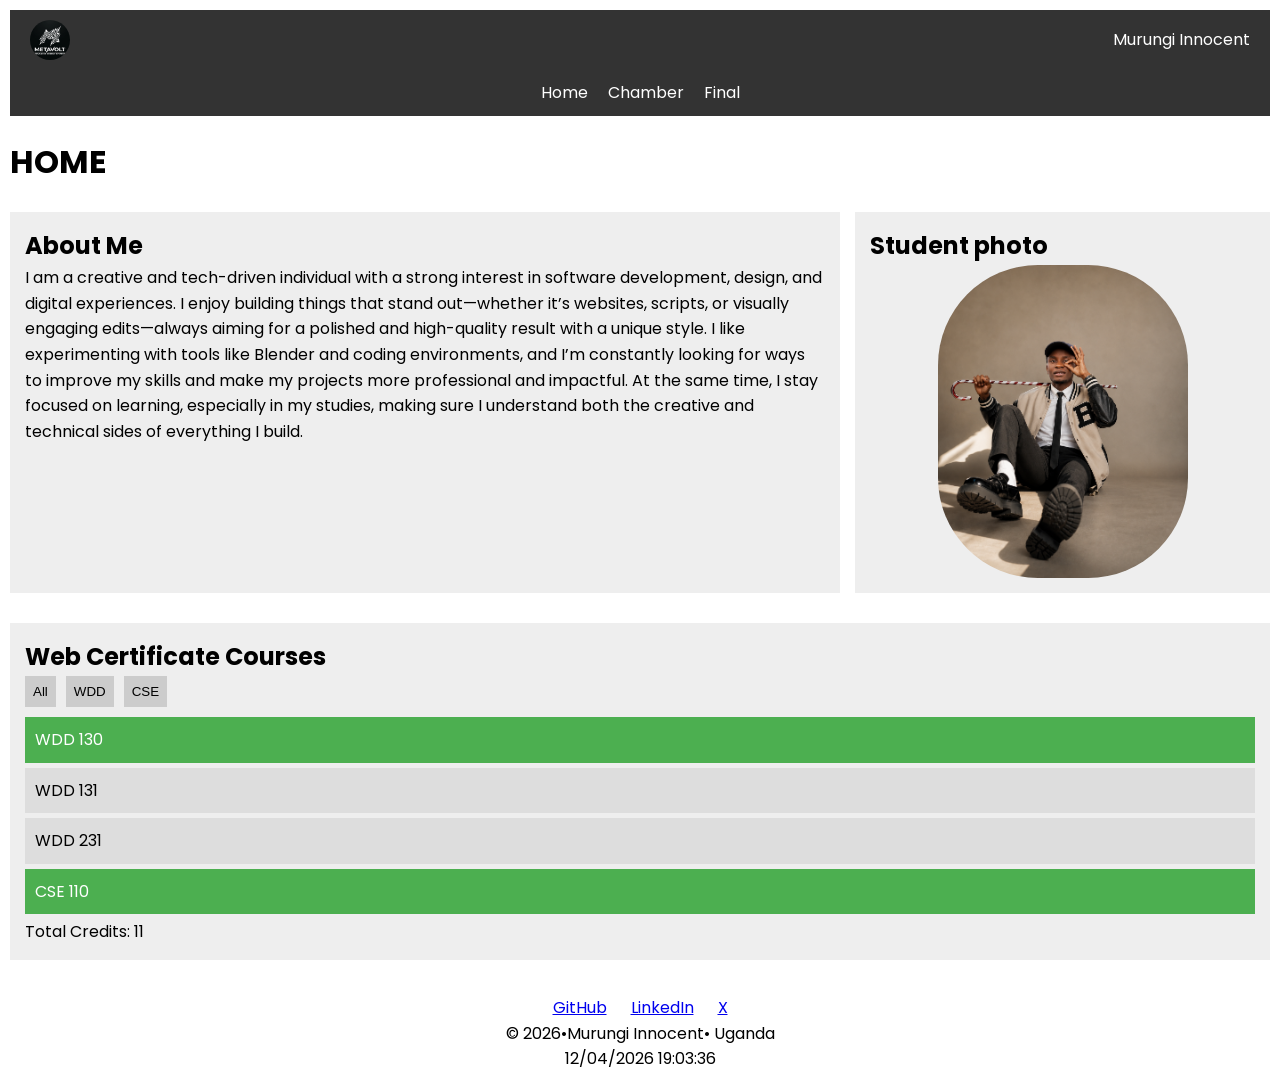
<file: index.html>
<!doctype html>
<html lang="en">
  <head>
    <meta charset="UTF-8" />
    <meta name="viewport" content="width=device-width, initial-scale=1.0" />
    <meta
      name="description"
      content="Home page for Murungi Innocent showcasing web development projects, courses, and portfolio work to reach the chamber site and the final project of this course."
    />
    <meta name="author" content="Murungi Innocent" />
    <!-- Open Graph Meta Tags (Facebook) -->
    <meta property="og:title" content="Home | Murungi Innocent" />
    <meta
      property="og:description"
      content="Explore Murungi Innocent's web development projects, coursework, and portfolio."
    />
    <meta
      property="og:image"
      content="https://yourdomain.com/images/student-image.png"
    />
    <meta property="og:url" content="https://yourdomain.com/index.html" />
    <meta property="og:type" content="website" />
    <title>Home | Murungi Innocent</title>

    <link rel="preconnect" href="https://fonts.googleapis.com" />
    <link rel="preconnect" href="https://fonts.gstatic.com" crossorigin />
    <link
      href="https://fonts.googleapis.com/css2?family=Poppins:wght@300;400;600&display=swap"
      rel="stylesheet"
    />

    <link rel="stylesheet" href="styles/normalize.css" />
    <link rel="stylesheet" href="styles/styles.css" />
    <script src="scripts/script.js" defer></script>
    <link rel="icon" href="favicon.ico" />
  </head>

  <body>
    <header>
      <div class="header-container">
        <img src="images/logo.png" alt="Logo" class="logo" />
        <span class="site-title">Murungi Innocent</span>

        <button id="menuBtn">☰</button>
      </div>
      <nav id="navMenu">
        <a href="index.html">Home</a>
        <a href="chamber.html">Chamber</a>
        <a href="final.html">Final</a>
      </nav>
    </header>

    <main>
      <h1>HOME</h1>

      <section CLASS="card">
        <h2>About Me</h2>
        <p>
          I am a creative and tech-driven individual with a strong interest in
          software development, design, and digital experiences. I enjoy
          building things that stand out—whether it’s websites, scripts, or
          visually engaging edits—always aiming for a polished and high-quality
          result with a unique style. I like experimenting with tools like
          Blender and coding environments, and I’m constantly looking for ways
          to improve my skills and make my projects more professional and
          impactful. At the same time, I stay focused on learning, especially in
          my studies, making sure I understand both the creative and technical
          sides of everything I build.
        </p>
      </section>

      <section class="card">
        <h2>Student photo</h2>
        <img
          src="images/student-image.png"
          alt="Student-Photo"
          class="student-photo"
        />
      </section>

      <section class="card">
        <h2>Web Certificate Courses</h2>

        <div class="buttons">
          <button data-filter="all">All</button>
          <button data-filter="WDD">WDD</button>
          <button data-filter="CSE">CSE</button>
        </div>

        <div id="courses"></div>

        <p id="credits"></p>
      </section>
    </main>
    <footer>
      <div class="socials">
        <a href="https://github.com/murungi197" target="_blank">GitHub</a>
        <a
          href="https://www.linkedin.com/in/murungi-innocent-782270367/"
          target="_blank"
          >LinkedIn</a
        >
        <a href="https://x.com/GokuKlaus" target="_blank">X</a>
      </div>

      <p>© <span id="year"></span>•Murungi Innocent• Uganda</p>
      <p id="lastModified"></p>
    </footer>
  </body>
</html>
</file>
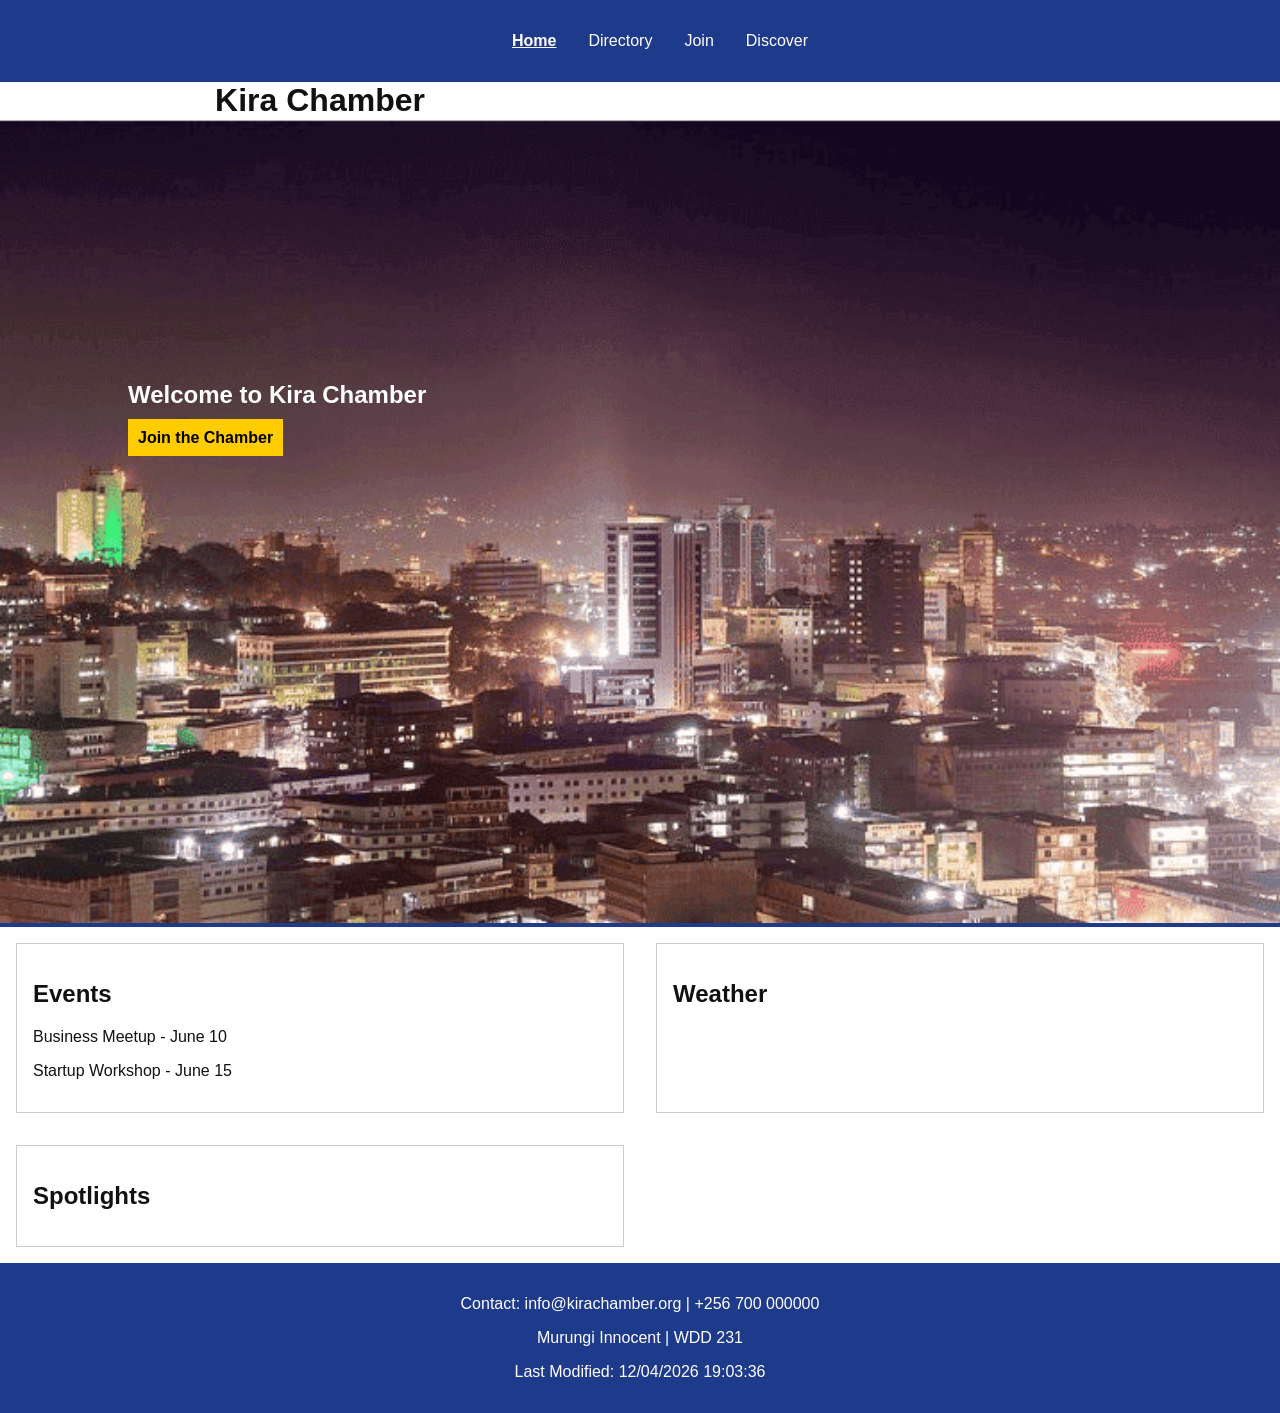
<file: chamber/index.html>
<!doctype html>
<html lang="en">
  <head>
    <meta charset="UTF-8">
    <meta name="viewport" content="width=device-width, initial-scale=1.0">
    <title>Kira Chamber Home</title>

    <meta
      name="description"
      content="Kira Chamber of Commerce connects businesses, 
  promotes growth, and shares events, weather, and local opportunities."/>
    <meta name="author" content="Murungi Innocent" />
    <meta
      name="keywords"
      content="Kira Chamber of Commerce, local businesses, events, weather, spotlights"/>

    <link rel="stylesheet" href="styles/styles.css" />
    <link rel="stylesheet" href="styles/normalize.css" />
    <script src="scripts/home.js" defer></script>
    <link rel="icon" href="images/favicon.ico" />

    <link rel="preconnect" href="https://fonts.googleapis.com" />
    <link rel="preconnect" href="https://fonts.gstatic.com" crossorigin />

    <link
      href="https://fonts.googleapis.com/css2?family=Roboto&display=swap"
      rel="stylesheet"/>

    <meta property="og:title" content="Kira Chamber Home Page" />
    <meta
      property="og:description"
      content="Discover local businesses, events, and opportunities with Kira Chamber of Commerce."/>
    <meta
      property="og:image"
      content="https://murungi197.github.io/wdd231/chamber/images/hero.png"/>
    <meta
      property="og:url"
      content="https://murungi197.github.io/wdd231/chamber/index.html"/>
  </head>

  <body>
    <header>
      <nav>
        <button id="menu">☰</button>
        <ul id="nav-links">
          <li><a href="index.html" class="active">Home</a></li>
          <li><a href="directory.html">Directory</a></li>
          <li><a href="join.html">Join</a></li>
          <li><a href="discover.html">Discover</a></li>
        </ul>
      </nav>
    </header>
    <main>
      <h1>Kira Chamber</h1>
      <!-- HERO -->
      <section class="hero">
        <img src="images/hero.png" alt="City view" />
        <div class="hero-text">
          <h2>Welcome to Kira Chamber</h2>
          <a href="join.html" class="cta">Join the Chamber</a>
        </div>
      </section>

      <!-- EVENTS -->
      <section class="card">
        <h2>Events</h2>
        <p>Business Meetup - June 10</p>
        <p>Startup Workshop - June 15</p>
      </section>

      <!-- WEATHER -->
      <section class="card">
        <h2>Weather</h2>
        <p id="temp"></p>
        <p id="desc"></p>
        <div id="forecast"></div>
      </section>

      <!-- SPOTLIGHT -->
      <section class="card">
        <h2>Spotlights</h2>
        <div id="spotlights"></div>
      </section>
    </main>

    <footer>
      <p>Contact: info@kirachamber.org | +256 700 000000</p>
      <p>Murungi Innocent | WDD 231</p>
      <p>Last Modified: <span id="lastModified"></span></p>
    </footer>
  </body>
</html>
</file>
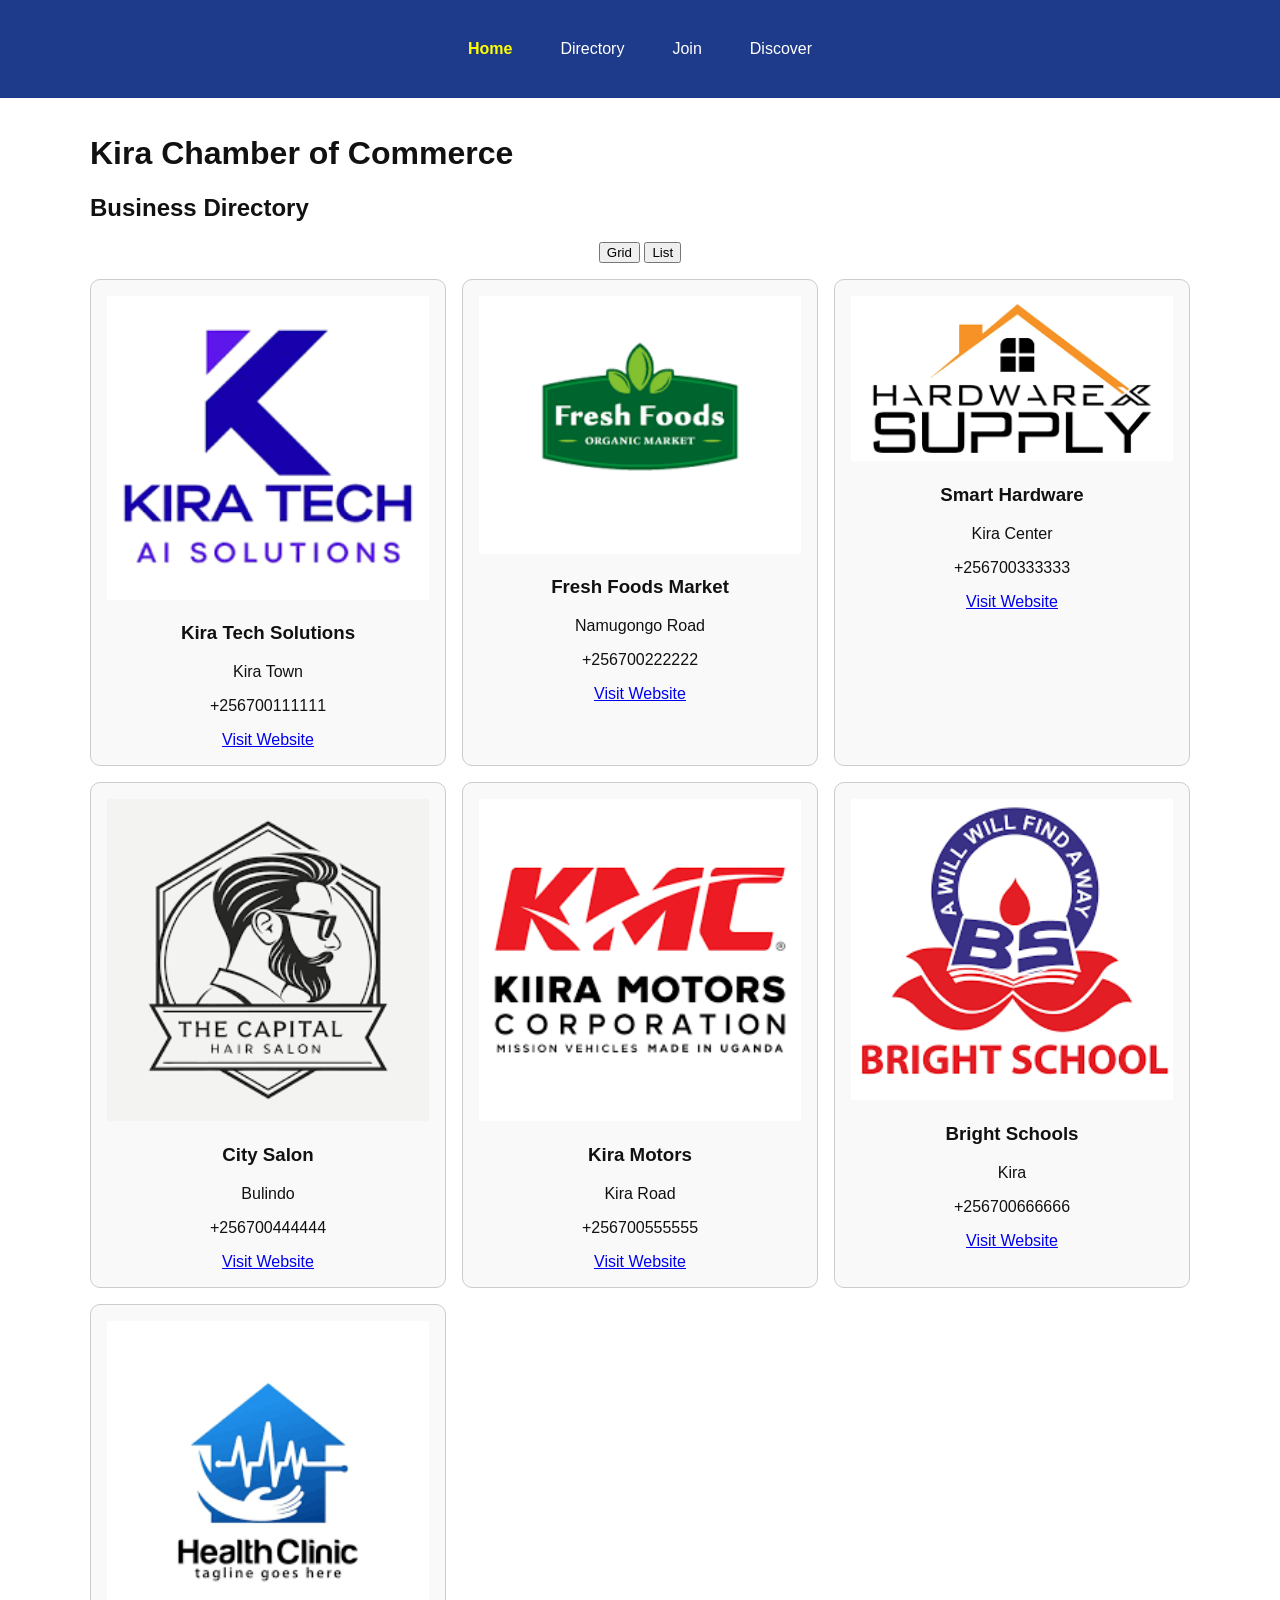
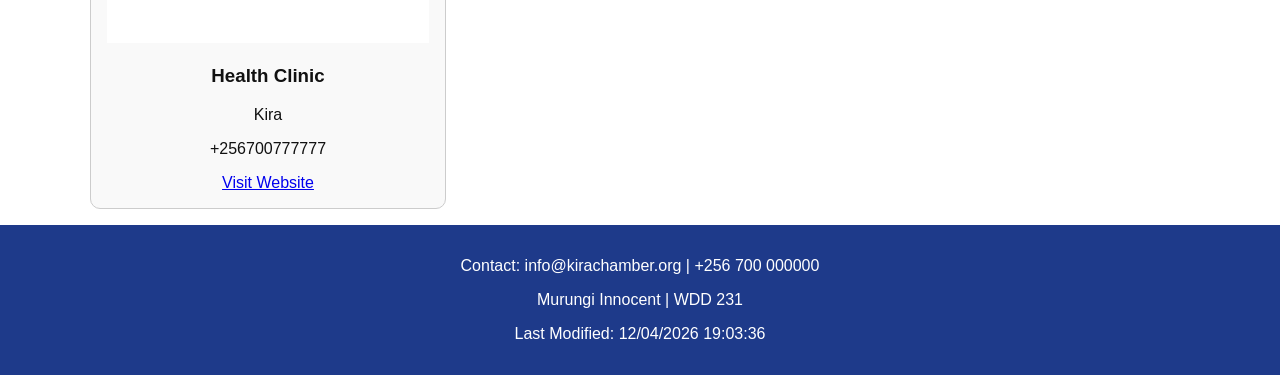
<file: chamber/directory.html>
<!DOCTYPE html>
<html lang="en">
<head>
    <meta charset="UTF-8">
    <meta name="viewport" content="width=device-width, initial-scale=1.0">
     <meta name="description" content="Explore local businesses in Kira with our interactive chamber directory.
      View contacts, locations, and company details.">
    <meta name="author" content="Murungi Innocent" />
    <meta name="keywords" content="Kira Chamber of Commerce, business directory, local businesses, contact details, company websites" />
    <title>Kira Chamber Business Directory</title>

    <!-- Facebook Meta -->
    <meta property="og:title" content="Kira Chamber Directory">
    <meta property="og:description" content="Discover trusted businesses in Kira through our chamber directory. 
          Browse companies, view contact details, and connect.">
    <meta property="og:image" content="https://murungi197.github.io/wdd231/chamber/images/student-image.png">
    <meta property="og:url" content="https://yourdomain.com/chamber/directory.html">
    
     <link rel="preconnect" href="https://fonts.googleapis.com" />
     <link rel="preconnect" href="https://fonts.gstatic.com" crossorigin />
    <link href="https://fonts.googleapis.com/css2?family=Roboto:wght@400;700&display=swap" rel="stylesheet">

    <link rel="stylesheet" href="styles/small.css"/>
    <link rel="stylesheet" href="styles/larger.css"/>
    <link rel="stylesheet" href="styles/normalize.css"/>
    <link rel="icon" href="images/favicon.ico">
    <script src="scripts/directory.js" defer></script>
</head>

<body>

<header>
    
    <nav>
        <button id="menuBtn">☰</button>
        <ul id="navMenu">
            <li><a href="index.html" class="active">Home</a></li>
            <li><a href="directory.html">Directory</a></li>
            <li><a href="join.html">Join</a></li>
            <li><a href="#">Discover</a></li>
        </ul>
    </nav>
</header>

<main>
    <h1>Kira Chamber of Commerce</h1>

    <h2>Business Directory</h2>

    <div class="view-toggle">
        <button id="gridBtn">Grid</button>
        <button id="listBtn">List</button>
    </div>

    <section id="membersContainer" class="grid"></section>
</main>

<footer>
    <p>Contact: info@kirachamber.org | +256 700 000000</p>
    <p>Murungi Innocent | WDD 231</p>
    <p>Last Modified: <span id="lastModified"></span></p>
</footer>

</body>
</html>
</file>
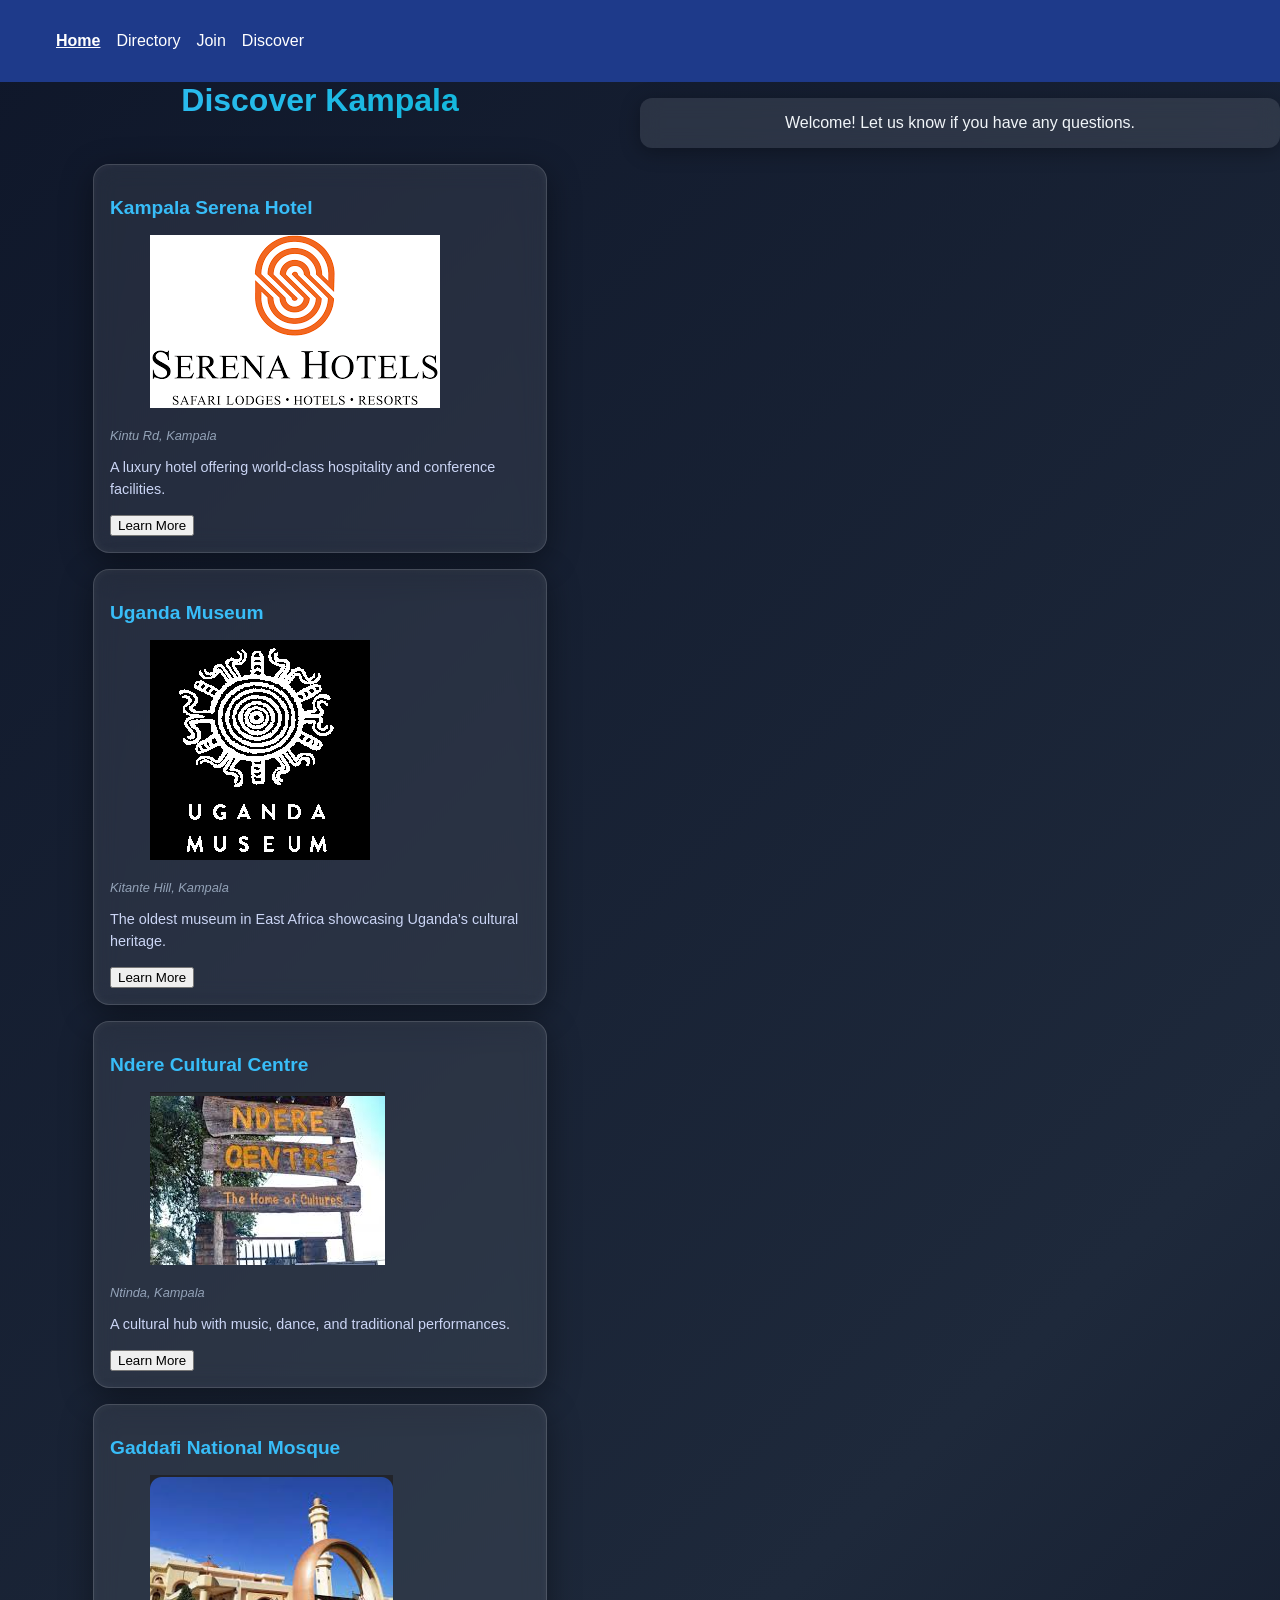
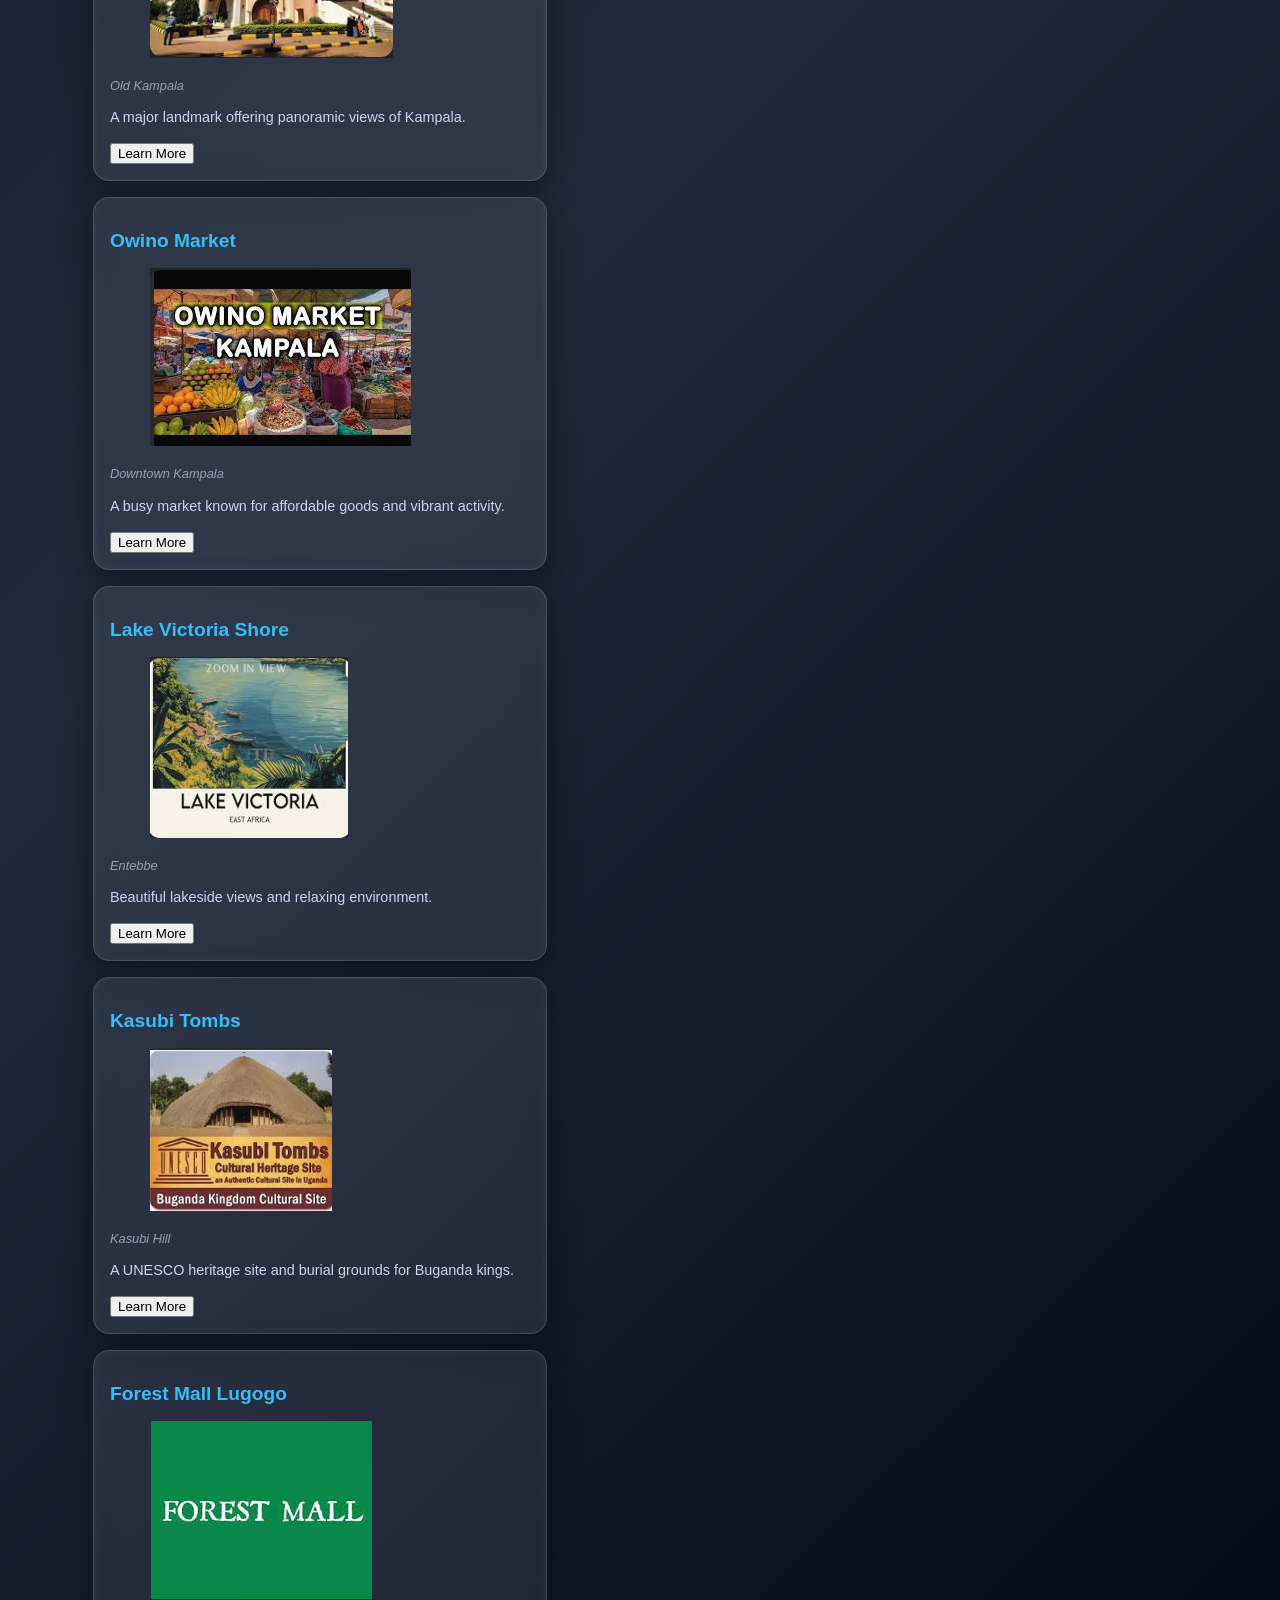
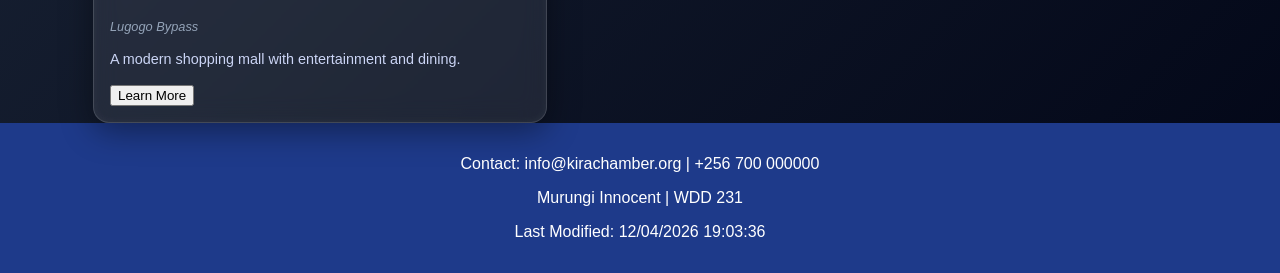
<file: chamber/discover.html>
<!DOCTYPE html>
<html lang="en">
<head>
  <meta charset="UTF-8">
  <meta name="viewport" content="width=device-width, initial-scale=1.0">

  <title>Discover Kampala | Chamber of Commerce</title>

  <meta name="description" content="Discover Kampala through our Chamber of Commerce. Explore local attractions, culture, businesses, and opportunities for visitors and potential members.">
  <meta name="author" content="Murungi Innocent">
  <meta name="keywords" content="Kampala, Uganda, Chamber of Commerce, tourism, local businesses, attractions">

  <meta name="theme-color" content="#0f172a">

  <!-- Open Graph -->
  <meta property="og:title" content="Discover Kampala - Chamber of Commerce">
  <meta property="og:description" content="Explore the best places, culture, and opportunities in Kampala.">
  <meta property="og:image" content="https://murungi197.github.io/wdd231/chamber/images/hero.png">
  <meta property="og:type" content="website">

  <!-- CSS -->
  <link rel="stylesheet" href="styles/styles.css">
  <link rel="stylesheet" href="styles/discover.css">

  <!-- JS -->
  <script type="module" src="scripts/discover.js" defer></script>
</head>

<body>
<header>
      <nav>
        <button id="menu">☰</button>
        <ul id="nav-links">
          <li><a href="index.html" class="active">Home</a></li>
          <li><a href="directory.html">Directory</a></li>
          <li><a href="join.html">Join</a></li>
          <li><a href="discover.html">Discover</a></li>
        </ul>
      </nav>
    </header>

  <main>
    <h1>Discover Kampala</h1>

    <div id="visit-message"></div>

    <section class="cards"></section>
  </main>
<footer>
      <p>Contact: info@kirachamber.org | +256 700 000000</p>
      <p>Murungi Innocent | WDD 231</p>
      <p>Last Modified: <span id="lastModified"></span></p>
    </footer>

</body>
</html>
</file>
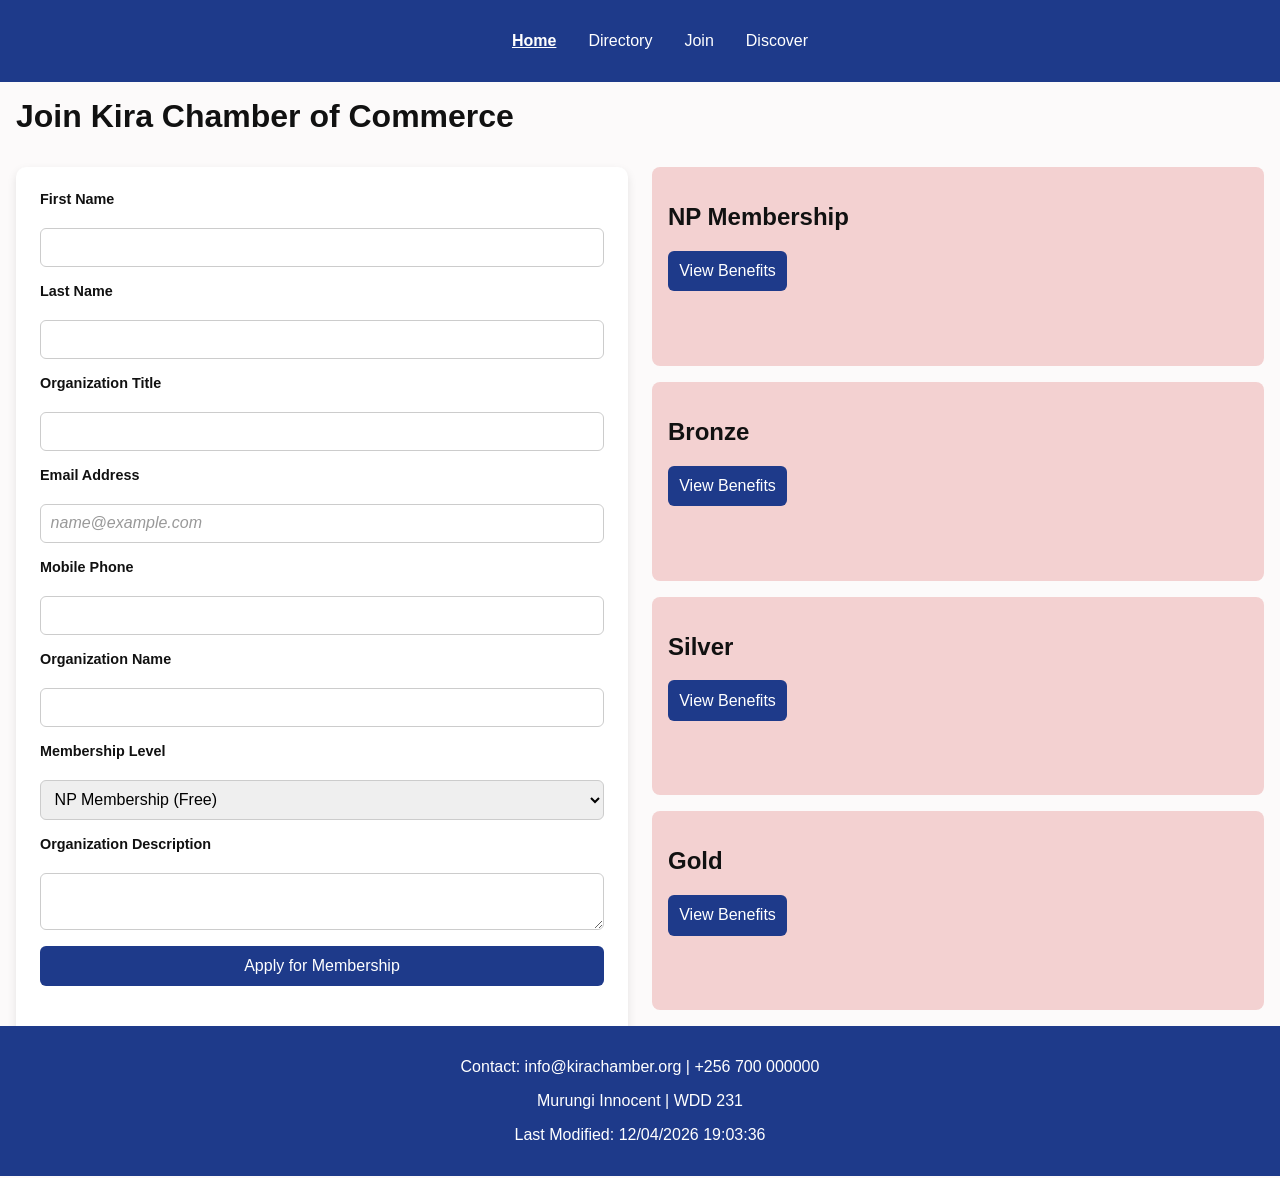
<file: chamber/join.html>
<!doctype html>
<html lang="en">
  <head>
    <meta charset="UTF-8">
    <meta name="viewport" content="width=device-width, initial-scale=1.0">
    <title>Join Kira Chamber of commerce</title>

    <meta name="description" content="Join the Kira Chamber of Commerce to connect with local businesses, 
          grow your network, and explore new opportunities in your community.">
    <meta name="author" content="Murungi Innocent"/>
    <meta
      name="keywords"
      content="Kira Chamber of Commerce, local businesses"/>

    <link rel="stylesheet" href="styles/join.css"/>
    <link rel="stylesheet" href="styles/normalize.css"/>
    <script src="scripts/join.js" defer></script>
    <link rel="icon" href="images/favicon.ico"/>

    <link rel="preconnect" href="https://fonts.googleapis.com"/>
    <link rel="preconnect" href="https://fonts.gstatic.com" crossorigin/>

    <link
      href="https://fonts.googleapis.com/css2?family=Roboto&amp;display=swap"
      rel="stylesheet"/>

    <meta property="og:title" content="Join the Kira Chamber of Commerce Today">
    <meta
      property="og:description"
      content="Discover local businesses, events, and opportunities with Kira Chamber of Commerce."/>
    <meta
      property="og:image"
      content="https://murungi197.github.io/wdd231/chamber/images/hero.png"/>
    <meta
      property="og:url"
      content="https://murungi197.github.io/wdd231/chamber/index.html"/>
  </head>

  <body>
    <header>
      <nav>
        <button id="menu">☰</button>
        <ul id="nav-links">
          <li><a href="index.html" class="active">Home</a></li>
          <li><a href="directory.html">Directory</a></li>
          <li><a href="join.html">Join</a></li>
          <li><a href="discover.html">Discover</a></li>
        </ul>
      </nav>
      
    </header>

<main class="container" >
  <h1>Join Kira Chamber of Commerce</h1>
    
  <!-- FORM -->
  <form method="get" action="thankyou.html">

  <!-- First Name -->
  <label for="firstName">First Name</label>
  <input type="text" id="firstName" name="firstName" autocomplete="given-name" title="Enter your first name" required>

  <!-- Last Name -->
  <label for="lastName">Last Name</label>
  <input type="text" id="lastName" name="lastName" autocomplete="family-name" title="Enter your last name" required>

  <!-- Organization Title -->
  <label for="orgTitle">Organization Title</label>
  <input type="text" id="orgTitle" name="orgTitle" autocomplete="organization-title" title="Enter your organization title" pattern="[A-Za-z\s\-]{7,}" required>

  <!-- Email -->
  <label for="email">Email Address</label>
  <input type="email" id="email" name="email" autocomplete="email" title="Enter your email address" placeholder="name@example.com" required>

  <!-- Mobile Phone -->
  <label for="phone">Mobile Phone</label>
  <input type="tel" id="phone" name="phone" autocomplete="tel" title="Enter your phone number" required>

  <!-- Organization Name -->
  <label for="organization">Organization Name</label>
  <input type="text" id="organization" name="organization" autocomplete="organization" title="Enter your organization name" required>

  <!-- Membership Level -->
  <label for="membership">Membership Level</label>
  <select id="membership" name="membership">
    <option value="np">NP Membership (Free)</option>
    <option value="bronze">Bronze Membership</option>
    <option value="silver">Silver Membership</option>
    <option value="gold">Gold Membership</option>
  </select>

  <!-- Organization Description -->
  <label for="description">Organization Description</label>
  <textarea id="description" name="description" title="Describe your organization"></textarea>

  <input type="hidden" id="timestamp" name="timestamp">

  <!-- Submit -->
  <button type="submit">Apply for Membership</button>

</form>

  <!-- MEMBERSHIP CARDS -->
  <section class="cards">
    <div class="card">
      <h2>NP Membership</h2>
      <button type="button" class="open-btn" data-type="np">View Benefits</button>
    </div>

    <div class="card">
      <h2>Bronze</h2>
      <button type="button" class="open-btn" data-type="bronze">View Benefits</button>
    </div>

    <div class="card">
      <h2>Silver</h2>
      <button type="button" class="open-btn" data-type="silver">View Benefits</button>
    </div>

    <div class="card">
      <h2>Gold</h2>
      <button type="button" class="open-btn" data-type="gold">View Benefits</button>
    </div>
  </section>

</main>

<!-- MODAL -->
<div id="modal" class="modal">
  <div class="modal-content">
    <button type="button" id="close-modal" aria-label="Close modal">✖</button>
    <p id="modal-text"></p>
  </div>
</div>

<footer>
      <p>Contact: info@kirachamber.org | +256 700 000000</p>
      <p>Murungi Innocent | WDD 231</p>
      <p>Last Modified: <span id="lastModified"></span></p>
    </footer>

</body>
</html>
</file>
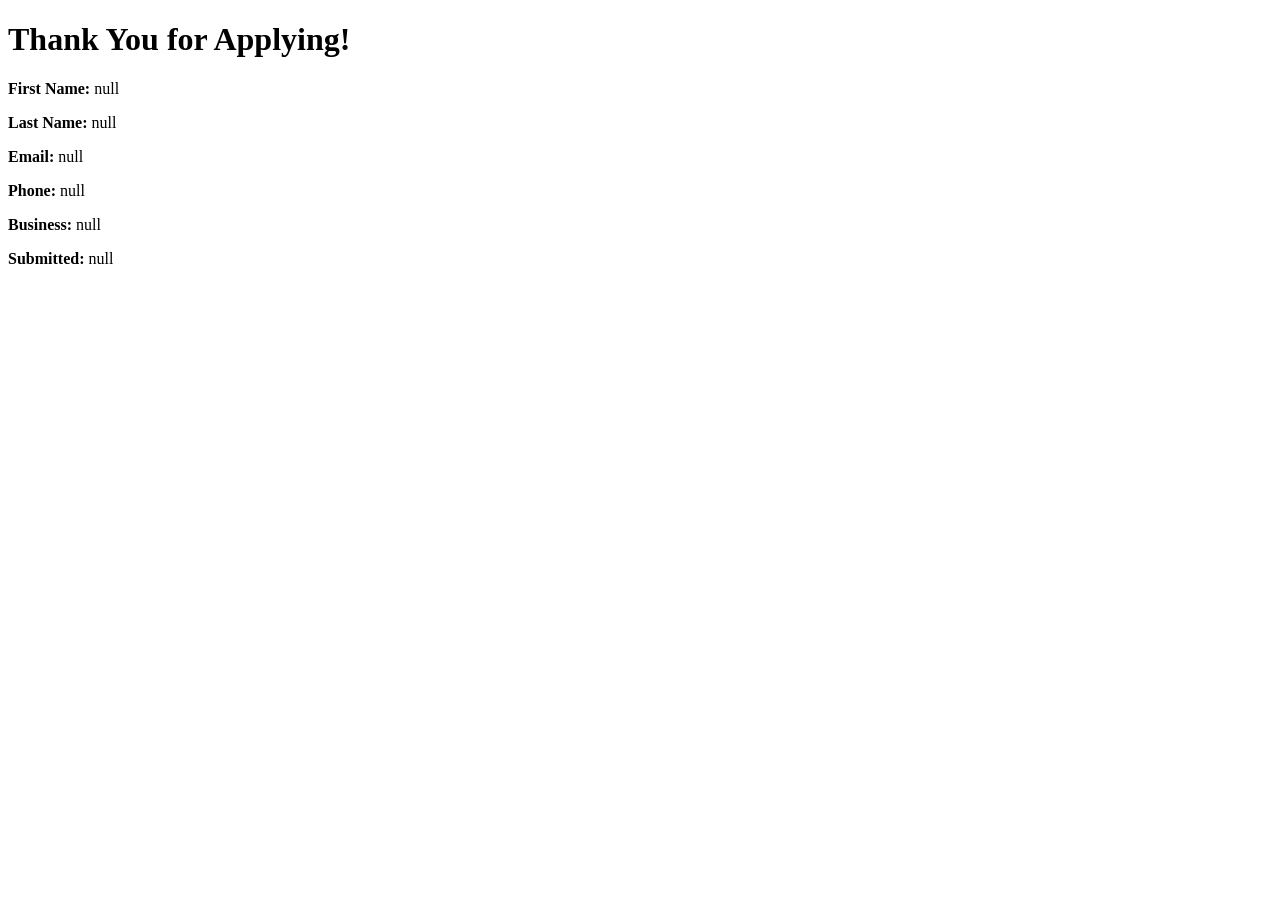
<file: chamber/thankyou.html>
<!DOCTYPE html>
<html lang="en">
<head>
  <title>Thank You</title>
</head>

<body>

<h1>Thank You for Applying!</h1>

<div id="results"></div>

<script>
  const params = new URLSearchParams(window.location.search);

  document.getElementById("results").innerHTML = `
    <p><strong>First Name:</strong> ${params.get("fname")}</p>
    <p><strong>Last Name:</strong> ${params.get("lname")}</p>
    <p><strong>Email:</strong> ${params.get("email")}</p>
    <p><strong>Phone:</strong> ${params.get("phone")}</p>
    <p><strong>Business:</strong> ${params.get("business")}</p>
    <p><strong>Submitted:</strong> ${params.get("timestamp")}</p>
  `;
</script>

</body>
</html>
</file>
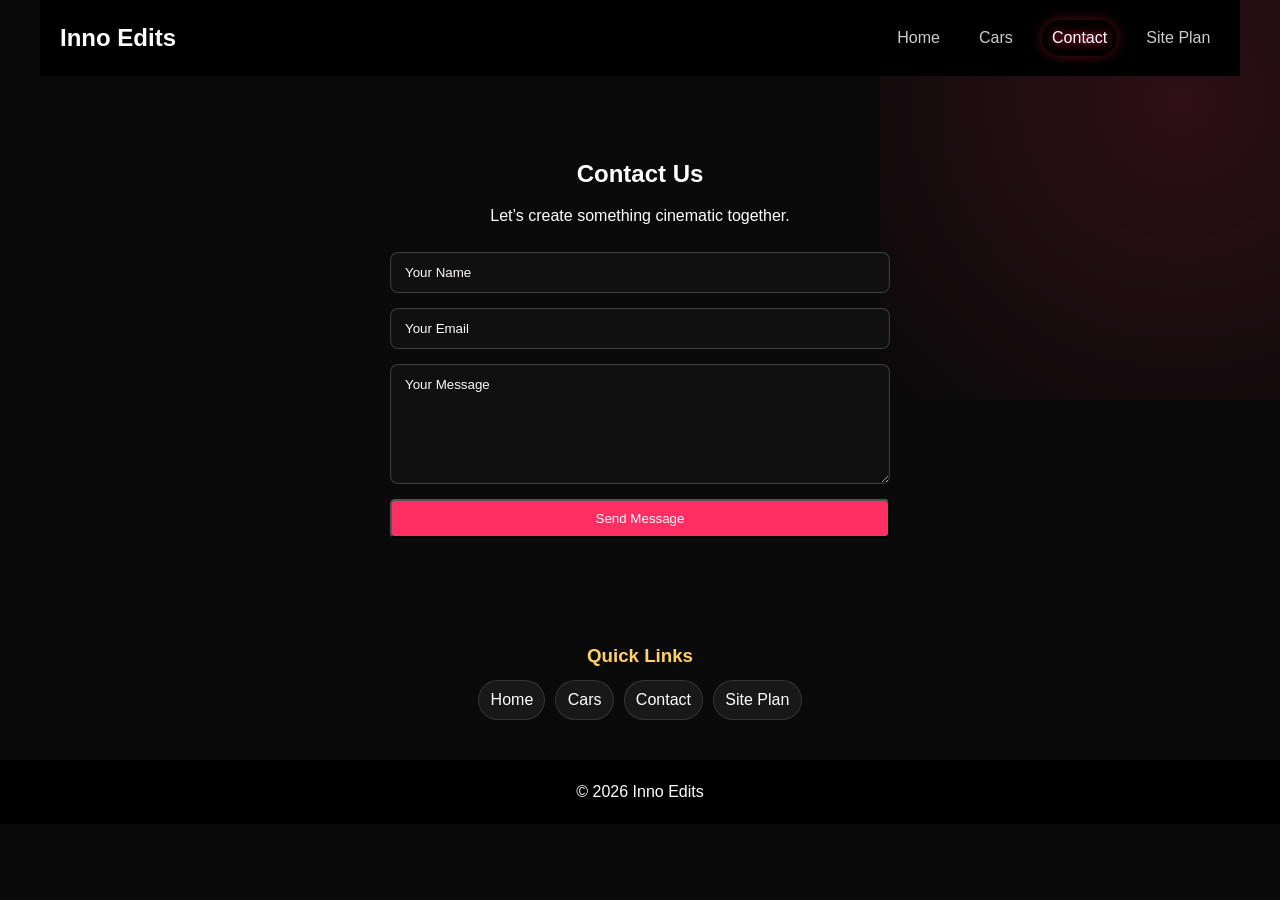
<file: finalproject/contact.html>
<!DOCTYPE html>
<html lang="en">
<head>
  <meta charset="UTF-8">
  <meta name="viewport" content="width=device-width, initial-scale=1.0">

  <title>Contact | Inno Edits</title>

  <!-- BASIC SEO -->
  <meta name="description" content="Contact Inno Edits for cinematic car edits, collaborations, and luxury car showcases.">
  <meta name="keywords" content="Inno Edits, car edits, cinematic cars, luxury cars, contact">
  <meta name="author" content="Innocent Murungi">

  <!-- OPEN GRAPH (SOCIAL MEDIA) -->
  <meta property="og:title" content="Contact | Inno Edits">
  <meta property="og:description" content="Reach out to Inno Edits for cinematic car projects.">
  <meta property="og:image" content="images/hero.jpg">
  <meta property="og:type" content="website">

    <!-- TWITTER CARD -->
  <meta name="twitter:card" content="summary_large_image">
  <meta name="twitter:title" content="Contact | Inno Edits">
  <meta name="twitter:description" content="Get in touch with Inno Edits.">
  <meta name="twitter:image" content="images/preview.jpg">

  <link rel="stylesheet" href="styles/styles.css">
</head>
<body>
<main>
<!-- NAVBAR -->
<header class="navbar">
  <h1 class="logo">Inno Edits</h1>

  <nav>
    <ul class="nav-links">
      <li><a href="index.html">Home</a></li>
      <li><a href="cars.html">Cars</a></li>
      <li><a href="contact.html" class="active">Contact</a></li>
       <li><a href="site-plan.html">Site Plan</a></li> 
    </ul>
  </nav>
</header>

<!-- CONTACT SECTION -->
<section class="contact">
  <h2>Contact Us</h2>
  <p>Let’s create something cinematic together.</p>

  <form id="contactForm" class="contact-form">
    <input type="text" id="name" placeholder="Your Name" required>
    <input type="email" id="email" placeholder="Your Email" required>
    <textarea id="message" placeholder="Your Message" required></textarea>

    <button type="submit" class="btn">Send Message</button>
  </form>
</section>

<!-- SUCCESS MESSAGE -->
<div id="successMessage" class="success-message">
  Message sent successfully 🚀
</div>

  <section class="quick-links">
    <h3>Quick Links</h3>
    <div class="quick-links-grid">
      <a href="index.html">Home</a>
      <a href="cars.html">Cars</a>
      <a href="contact.html">Contact</a>
      <a href="site-plan.html">Site Plan</a>
    </div>
  </section>
  </main>

<!-- FOOTER -->
<footer>
  <p>© 2026 Inno Edits</p>
</footer>

<script src="scripts/menu.js" defer></script>


</body>
</html>
</file>
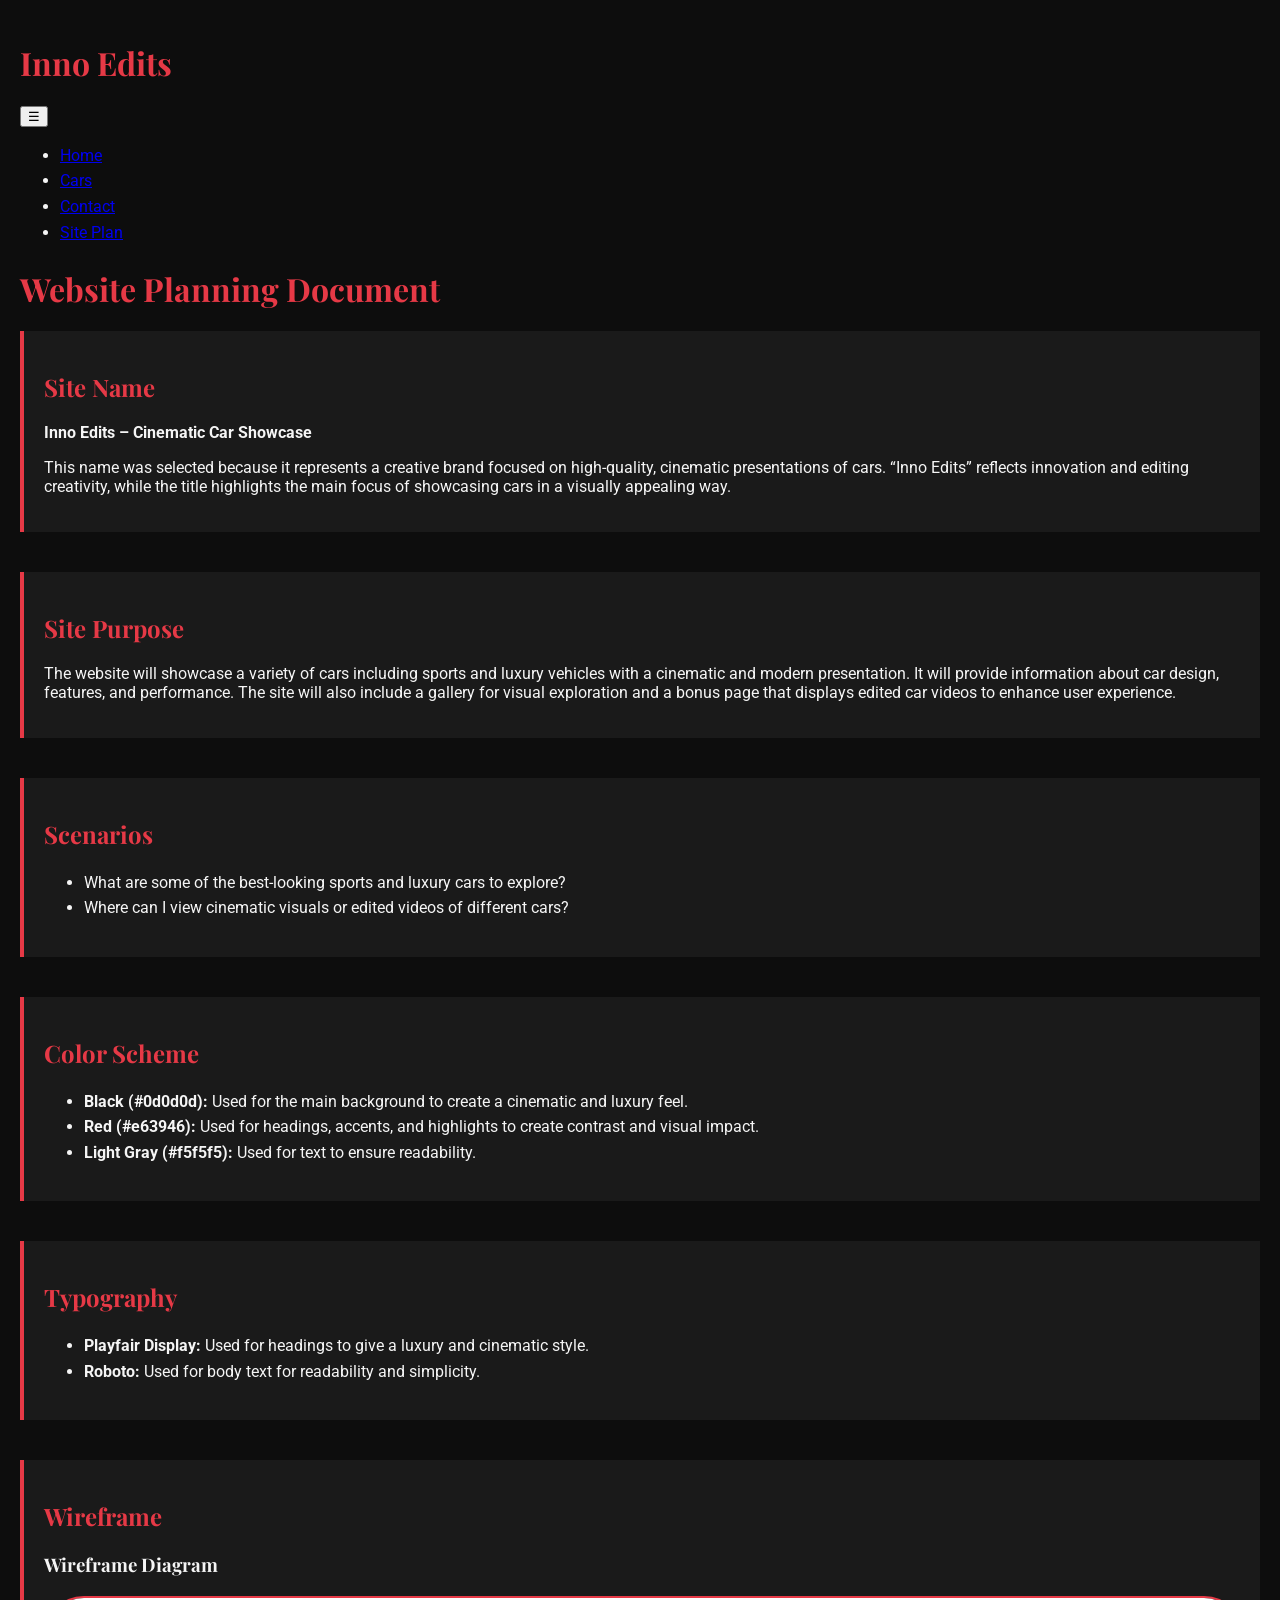
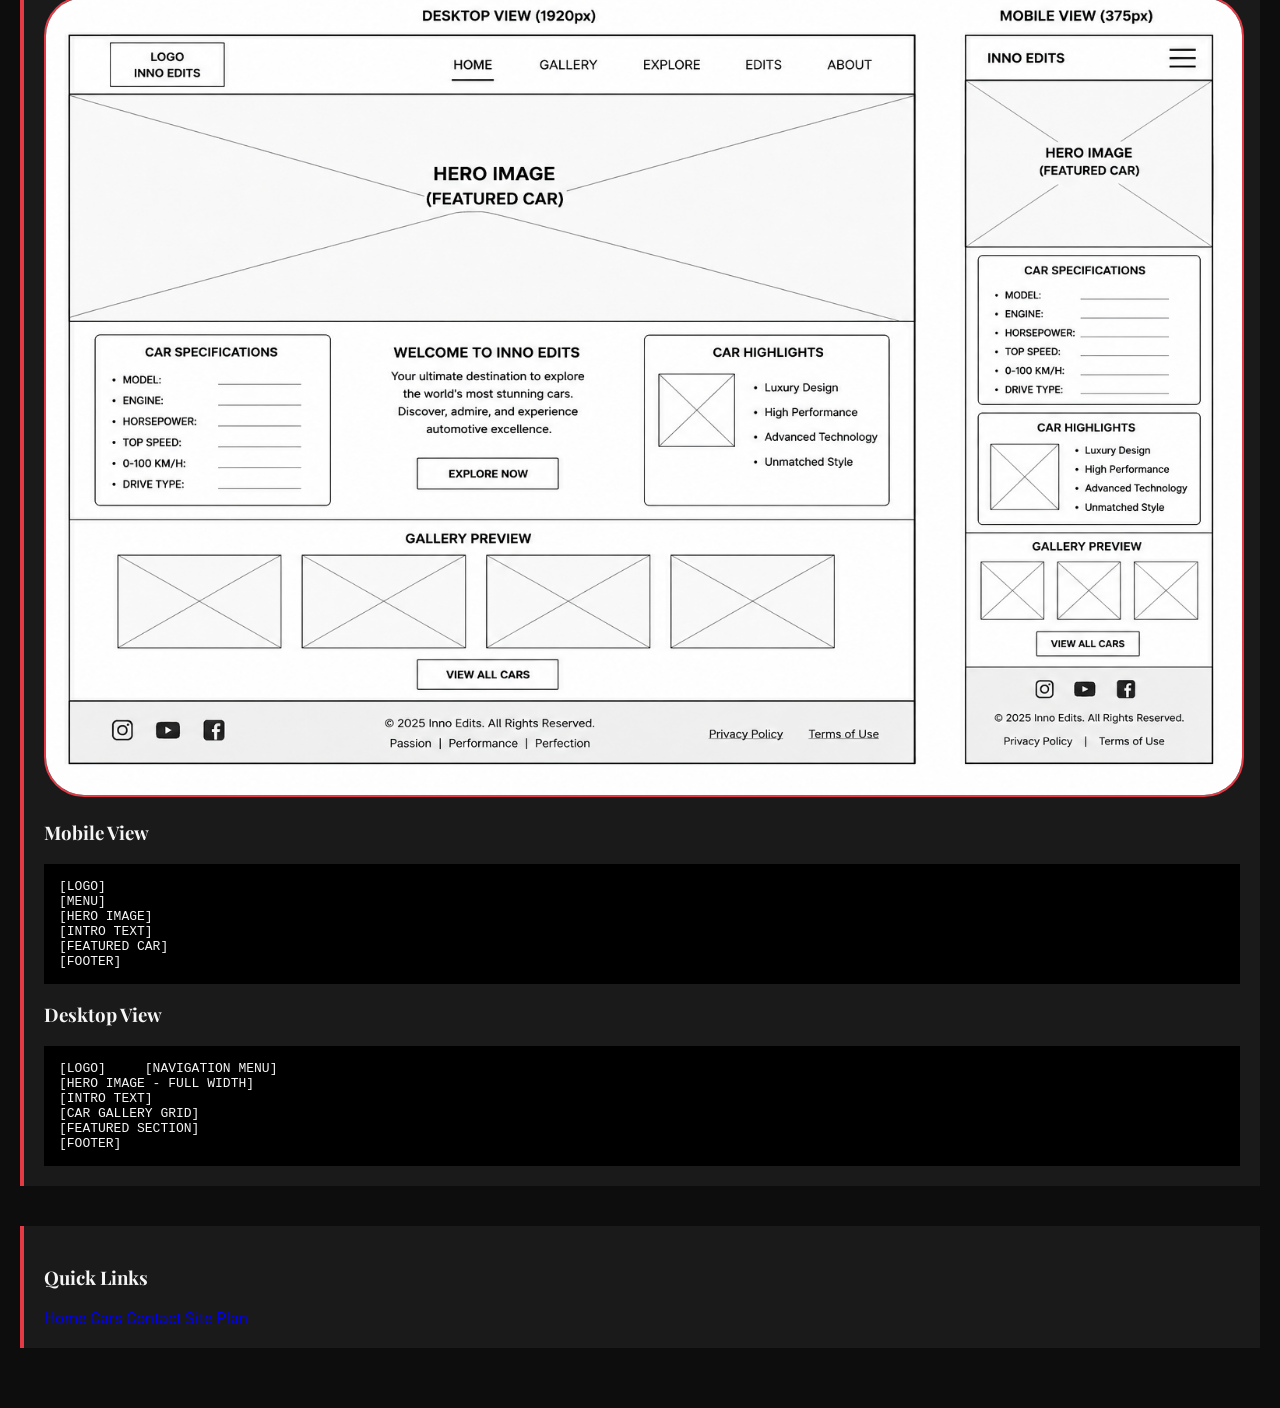
<file: finalproject/site-plan.html>
<!DOCTYPE html>
<html lang="en">
<head>
  <meta charset="UTF-8">
  <meta name="viewport" content="width=device-width, initial-scale=1.0">
  <title>Inno Edits Site Plan</title>
  <meta name="description" content="Inno Edits site plan for a cinematic car showcase website with luxury vehicles, visual storytelling, and a responsive design for modern browsing.">
  <meta name="author" content="Murungi Innocent">
  <meta name="keywords" content="cars, luxury cars, sports cars, car showcase, cinematic cars, car editing, Inno Edits">
  <meta property="og:title" content="Inno Edits Site Plan | Luxury Car Showcase">
  <meta property="og:description" content="Review the planning details for the Inno Edits cinematic car showcase, including style, layout, and content direction.">
  <meta property="og:type" content="website">
  <meta property="og:image" content="https://murungi197.github.io/wdd231/finalproject/images/aventador.jfif">
  <meta property="og:url" content="https://murungi197.github.io/wdd231/finalproject/site-plan.html">
  <link rel="icon" href="images/favicon.svg" type="image/svg+xml">
  <link rel="preconnect" href="https://fonts.googleapis.com">
  <link rel="preconnect" href="https://fonts.gstatic.com" crossorigin>
  <link href="https://fonts.googleapis.com/css2?family=Playfair+Display:wght@600&family=Roboto:wght@300;400;500;700&display=swap" rel="stylesheet">
  <link rel="stylesheet" href="styles/siteplan.css">
  <link rel="stylesheet" href="styles/extra.css">
  <script src="scripts/menu.js" defer></script>
</head>
<body>
  <header class="navbar">
    <h1 class="logo">Inno Edits</h1>
    <button id="menu-btn" class="menu-btn" aria-label="Toggle menu">☰</button>
    <nav>
      <ul id="nav-links" class="nav-links">
        <li><a href="index.html">Home</a></li>
        <li><a href="cars.html">Cars</a></li>
        <li><a href="contact.html">Contact</a></li>
        <li><a href="site-plan.html" class="active">Site Plan</a></li>
      </ul>
    </nav>
  </header>

  <main>
  <h1>Website Planning Document</h1>

  <section>
    <h2>Site Name</h2>
    <p><strong>Inno Edits – Cinematic Car Showcase</strong></p>
    <p>This name was selected because it represents a creative brand focused on high-quality, cinematic presentations of cars. “Inno Edits” reflects innovation and editing creativity, while the title highlights the main focus of showcasing cars in a visually appealing way.</p>
  </section>

  <section>
    <h2>Site Purpose</h2>
    <p>The website will showcase a variety of cars including sports and luxury vehicles with a cinematic and modern presentation. It will provide information about car design, features, and performance. The site will also include a gallery for visual exploration and a bonus page that displays edited car videos to enhance user experience.</p>
  </section>

  <section>
    <h2>Scenarios</h2>
    <ul>
      <li>What are some of the best-looking sports and luxury cars to explore?</li>
      <li>Where can I view cinematic visuals or edited videos of different cars?</li>
    </ul>
  </section>

  <section>
    <h2>Color Scheme</h2>
    <ul>
      <li><strong>Black (#0d0d0d):</strong> Used for the main background to create a cinematic and luxury feel.</li>
      <li><strong>Red (#e63946):</strong> Used for headings, accents, and highlights to create contrast and visual impact.</li>
      <li><strong>Light Gray (#f5f5f5):</strong> Used for text to ensure readability.</li>
    </ul>
  </section>

  <section>
    <h2>Typography</h2>
    <ul>
      <li><strong>Playfair Display:</strong> Used for headings to give a luxury and cinematic style.</li>
      <li><strong>Roboto:</strong> Used for body text for readability and simplicity.</li>
    </ul>
  </section>

  <section>
    <h2>Wireframe</h2>
    <h3>Wireframe Diagram</h3>
    <img class="wire" src="images/wireframe.png" alt="Website wireframe" width="100%">

    <h3>Mobile View</h3>
    <div class="wireframe">[LOGO]
[MENU]
[HERO IMAGE]
[INTRO TEXT]
[FEATURED CAR]
[FOOTER]</div>

    <h3>Desktop View</h3>
    <div class="wireframe">[LOGO]     [NAVIGATION MENU]
[HERO IMAGE - FULL WIDTH]
[INTRO TEXT]
[CAR GALLERY GRID]
[FEATURED SECTION]
[FOOTER]</div>
  </section>

  <section class="quick-links">
    <h3>Quick Links</h3>
    <div class="quick-links-grid">
      <a href="index.html">Home</a>
      <a href="cars.html">Cars</a>
      <a href="contact.html">Contact</a>
      <a href="site-plan.html">Site Plan</a>
    </div>
  </section>
  </main>
  
</body>
</html>
</file>
<file: styles/styles.css>
* {
    box-sizing: border-box;
    margin: 0;
    padding: 0;
}

body {    
font-family: 'Poppins', sans-serif;
padding: 10px;
line-height: 1.6;
}

/*HEADER*/
header {
    background-color: #333;
    color: #fff;
}

.header-container {
    display: flex;
    justify-content: space-between;
    align-items: center;
    padding: 10px 20px;
}

.logo {
   width: 40px;
   border-radius: 50%;
}

.site-name {
    margin-left: 10px;
    flex: 1;
}

#menuBtn {
  font-size: 20px;
  background: none;
  color: white;
  border: none;
}

/* NAV */
nav {
  display: none;
  flex-direction: column;
}

nav a {
  padding: 10px;
  color: white;
  text-decoration: none;
  border-top: 1px solid #555;
}

nav a:hover {
  background: #555;
}

nav.open {
  display: flex;
}

/* MAIN */
main {
  margin-top: 20px;
}

h1 {
  margin-bottom: 10px;
}

.card {
  background: #eee;
  padding: 15px;
  margin-bottom: 15px;
}

.card img {
  width: 100%;
  max-width: 250px;
  display: block;
  margin: auto;
  border-radius: 100px;
}

card h2 {
  margin-top: 10px;
  text-align: right;
}

/* BUTTONS */
.buttons {
  display: flex;
  gap: 10px;
  margin-bottom: 10px;
}

button {
  padding: 8px;
  border: none;
  background: #ccc;
  cursor: pointer;
}

button:hover {
  background: #aaa;
}

/* COURSES */
.course {
  padding: 10px;
  margin: 5px 0;
  background: #ddd;
}

.completed {
  background: #4CAF50;
  color: white;
}

/* FOOTER */
footer {
  text-align: center;
  margin-top: 20px;
}

.socials a {
  margin: 0 10px;
}

/* DESKTOP */
@media (min-width: 768px) {

  #menuBtn {
    display: none;
  }

  nav {
    display: flex !important;
    flex-direction: row;
    justify-content: center;
  }

  nav a {
    border: none;
  }

  main {
    display: grid;
    grid-template-columns: 2fr 1fr;
    gap: 15px;
  }

  main h1 {
    grid-column: 1 / -1;
  }

  .card:last-child {
    grid-column: 1 / -1;
  }
}
</file>
<file: chamber/styles/styles.css>
body {
  font-family: Arial;
  margin: 0;
  background: #fff;
  color: #111;
}

.active {
  font-weight: bold;
  text-decoration: underline;
}

/* HEADER */
header {
  background: #1e3a8a;
    color: white;
    text-align: center;
    padding: 1rem;
}

h1{
    margin: 0;
    padding: 0;
    text-align: center;
}

/* NAV */
nav ul {
  display: none;
  list-style: none;
}

nav ul.open {
  display: block;
}

nav a {
  color: white;
  text-decoration: none;
}

/* HERO */
.hero {
  position: relative;
  background-color: #1e3a8a; /* Matches  header/footer blue */
  color: #ffffff;
}

.hero img {
  width: 100%;
}

.hero-text {
  position: absolute;
  top: 30%;
  left: 10%;
  color: white;
}

/* CTA */
.cta {
  background: #ffcc00;
  color: black;
  padding: 10px;
  text-decoration: none;
  font-weight: bold;
}

/* CARDS */
.card {
  margin: 1rem;
  padding: 1rem;
  border: 1px solid #ccc;
}

/* SPOTLIGHT */
#spotlights {
  display: grid;
  gap: 1rem;
}

/* DESKTOP */
@media (min-width: 768px) {
  nav ul {
    display: flex;
    gap: 1rem;
  }

  #menu {
    display: none;
  }

  main {
    display: grid;
    grid-template-columns: 1fr 1fr;
  }

  .hero {
    grid-column: span 2;
  }
}

/* FOOTER */
footer {
    background: #1e3a8a;
    color: white;
    text-align: center;
    padding: 1rem;
}
</file>
<file: chamber/styles/small.css>
body {
    font-family: Arial, sans-serif;
    margin: 0;
    background: #ffffff;
    color: #111;
}

/* HEADER */
header {
    background: #1e3a8a;
    padding: 1rem;
}

nav ul {
    display: none;
    list-style: none;
    padding: 0;
}

nav ul.open {
    display: block;
}

nav a {
    color: white;
    text-decoration: none;
    display: block;
    padding: 0.5rem;
}

.active {
    font-weight: bold;
    color: yellow;
}

/* MAIN */
main {
    max-width: 1100px;
    margin: auto;
    padding: 1rem;
}

/* TOGGLE */
.view-toggle {
    text-align: center;
    margin-bottom: 1rem;
}

/* GRID */
.grid {
    display: grid;
    grid-template-columns: 1fr;
    gap: 1rem;
}

/* LIST */
.list {
    display: block;
}

/* CARD */
.card {
    border: 1px solid #ccc;
    padding: 1rem;
    border-radius: 10px;
    text-align: center;
    background: #f9f9f9;
}

.card img {
    width: 100%;
    height: auto;
}

/* FOOTER */
footer {
    background: #1e3a8a;
    color: white;
    text-align: center;
    padding: 1rem;
}
</file>
<file: chamber/styles/larger.css>
@media (min-width: 768px) {
    nav ul {
        display: flex;
        justify-content: center;
        gap: 2rem;
    }

    #menuBtn {
        display: none;
    }

    .grid {
        grid-template-columns: repeat(3, 1fr);
    }
}
</file>
<file: chamber/styles/discover.css>
body {
  background: linear-gradient(135deg, #0f172a, #1e293b, #020617);
  color: #f1f5f9;
  font-family: 'Segoe UI', sans-serif;
}

@media (min-width: 641px) {
  .cards img:hover {
    transform: scale(1.05);
    filter: brightness(1.2);
    transition: 0.3s;
  }
}

@media (min-width: 1025px) {
  .cards {
    grid-template-areas:
      "card1 card2 card3"
      "card4 card5 card6"
      "card7 card8 card8";
  }
}

@media (min-width: 641px) {
  .cards div:hover {
    transform: translateY(-10px) scale(1.02);
    box-shadow: 
      0 20px 40px rgba(0,0,0,0.6),
      0 0 20px rgba(59,130,246,0.5);
  }
}

@media (min-width: 641px) {
  .cards {
    grid-template-areas:
      "card1 card2"
      "card3 card4"
      "card5 card6"
      "card7 card8";
  }
}

.cards {
  display: grid;
  gap: 1rem;
  width: min(80%, 100%);
  margin: 0 auto;
  justify-items: center;
  grid-template-areas:
    "card1"
    "card2"
    "card3"
    "card4"
    "card5"
    "card6"
    "card7"
    "card8";
}

h1 {
  text-align: center;
  font-size: 2rem;
  margin-bottom: 1rem;

  background: linear-gradient(90deg, #38bdf8, #06b6d4);
  -webkit-background-clip: text;
  color: transparent;
}

.cards h2 {
  font-size: 1.2rem;
  margin-bottom: 0.5rem;
  color: #38bdf8;
}

.cards p {
  font-size: 0.9rem;
  line-height: 1.5;
  color: #cbd5f5;
}

.cards address {
  font-size: 0.8rem;
  color: #94a3b8;
  margin-bottom: 0.5rem;
}

.cards div {
  width: 100%;
  max-width: 420px;
  background: rgba(255, 255, 255, 0.08);
  backdrop-filter: blur(12px);
  border-radius: 16px;
  padding: 1rem;
  border: 1px solid rgba(255,255,255,0.15);

  box-shadow: 
    0 8px 32px rgba(0,0,0,0.4),
    inset 0 0 10px rgba(255,255,255,0.05);

  transition: all 0.4s ease;
  overflow: hidden;
  opacity: 0;
  transform: translateY(20px);
  animation: fadeInUp 0.6s ease forwards;
}

#visit-message {
  margin: 1rem 0;
  padding: 1rem;

  background: rgba(255,255,255,0.1);
  backdrop-filter: blur(10px);

  border-radius: 12px;
  text-align: center;

  box-shadow: 0 4px 20px rgba(0,0,0,0.3);
}

.cards div:nth-child(1) { animation-delay: 0.1s; }
.cards div:nth-child(2) { animation-delay: 0.2s; }
.cards div:nth-child(3) { animation-delay: 0.3s; }
.cards div:nth-child(4) { animation-delay: 0.4s; }
.cards div:nth-child(5) { animation-delay: 0.5s; }
.cards div:nth-child(6) { animation-delay: 0.6s; }
.cards div:nth-child(7) { animation-delay: 0.7s; }
.cards div:nth-child(8) { animation-delay: 0.8s; }

@keyframes fadeInUp {
  to {
    opacity: 1;
    transform: translateY(0);
  }
}
</file>
<file: chamber/styles/join.css>
@media (min-width: 768px) {
  nav ul {
    display: flex;
    gap: 1rem;
  }

  #menu {
    display: none;
  }

  .container {
    display: grid;
    grid-template-columns: 1fr 1fr;
    grid-template-rows: auto 1fr;
    gap: 1.5rem;
    padding: 1rem;
    align-items: stretch;
  }

  .container > h1 {
    grid-column: 1 / -1;
    margin: 0;
    padding-bottom: 0.5rem;
  }

  .container > form,
  .container > .cards {
    height: 100%;
  }

  .cards {
    display: grid;
    gap: 1rem;
  }

  form {
    max-width: 100%;
    height: 100%;
  }
}

::placeholder {
  color: #999;
  font-style: italic;
}

html,
body {
  min-height: 100%;
}

body {
  display: flex;
  flex-direction: column;
  font-family: Arial;
  margin: 0;
  background: #fcfafa;
  color: #111;
}

main.container {
  flex: 1;
}

.active {
  font-weight: bold;
  text-decoration: underline;
}

/* FORM CONTAINER */
form {
  display: flex;
  flex-direction: column;
  gap: 1rem;
  background: white;
  padding: 1.5rem;
  border-radius: 10px;
  box-shadow: 0 4px 10px rgba(0,0,0,0.1);
  animation: fadeIn 0.8s ease-in-out;
}

/* LABELS */
label {
  display: flex;
  flex-direction: column;
  font-weight: bold;
  font-size: 0.9rem;
}

/* INPUTS */
input, select, textarea {
  padding: 0.6rem;
  border: 1px solid #ccc;
  border-radius: 6px;
  margin-top: 0.3rem;
  font-size: 1rem;
  transition: 0.3s;
}

/* INPUT FOCUS EFFECT */
input:focus, select:focus, textarea:focus {
  outline: none;
  border-color: #1e3a8a;
  box-shadow: 0 0 5px rgba(30, 58, 138, 0.4);
}

/* BUTTON */
button {
  background: #1e3a8a;
  color: white;
  padding: 0.7rem;
  border: none;
  border-radius: 6px;
  font-size: 1rem;
  cursor: pointer;
  transition: 0.3s;
}

/* BUTTON HOVER */
button:hover {
  background: #162d6b;
  transform: scale(1.03);
}

/* HEADER */
header {
  background: #1e3a8a;
    color: white;
    text-align: center;
    padding: 1rem;
}

/* NAV */
nav ul {
  display: none;
  list-style: none;
}

nav ul.open {
  display: block;
}

nav a {
  color: white;
  text-decoration: none;
}

.container {
  display: grid;
  gap: 1.5rem;
  padding: 1rem;
}

/* CARDS */
.cards {
  display: grid;
  gap: 1rem;
}

.card {
  padding: 1rem;
  background: #f3d1d1;
  border-radius: 8px;

  opacity: 0;
  transform: translateY(20px);
  animation: fadeIn 1s forwards;
}

.card:nth-child(2) { animation-delay: 0.2s; }
.card:nth-child(3) { animation-delay: 0.4s; }
.card:nth-child(4) { animation-delay: 0.6s; }

/* MODAL */
.modal {
  display: none;
  position: fixed;
  top: 0;
  left: 0;
  width: 100%;
  height: 100%;
  background: rgba(0,0,0,0.5);
}

.modal-content {
  background: white;
  padding: 1rem;
  margin: 15% auto;
  width: 300px;
}

/* FOOTER */
footer {
    background: #1e3a8a;
    color: white;
    text-align: center;
    padding: 1rem;
}

@keyframes fadeIn {
  from { opacity: 0; transform: translateY(10px); }
  to { opacity: 1; transform: translateY(0); }
}
</file>
<file: finalproject/styles/styles.css>
* {
  margin: 0;
  padding: 0;
  box-sizing: border-box;
  font-family: Arial, sans-serif;
}

html {
  scroll-behavior: smooth;
}

body {
  margin: 0;
  font-family: Arial, sans-serif;
  background: #0a0a0a;
  color: #fff;
  line-height: 1.5;
  overflow-x: hidden;
}

main,
section {
  width: 100%;
  max-width: 1200px;
  margin: 0 auto;
}

body::before {
  content: "";
  position: fixed;
  width: 600px;
  height: 600px;
  background: radial-gradient(circle, rgba(255, 46, 99, 0.15), transparent);
  top: -200px;
  right: -200px;
  z-index: -1;
}

header {
  display: flex;
  justify-content: space-between;
  align-items: center;
  padding: 1rem;
  background: black;
}

.navbar {
  display: flex;
  justify-content: space-between;
  align-items: center;
  gap: 1rem;
  padding: 20px;
  background: #000;
}

.navbar.scrolled {
  background: rgba(0, 0, 0, 0.9);
  transition: 0.3s;
}

.logo {
  font-size: 24px;
  color: #fff;
}

nav {
  flex: 1;
  display: flex;
  justify-content: flex-end;
  align-items: center;
}

.menu-btn {
  display: none;
  border: 1px solid rgba(255,255,255,0.18);
  background: rgba(255,255,255,0.04);
  color: #fff;
  border-radius: 8px;
  padding: 0.45rem 0.6rem;
  cursor: pointer;
  font-size: 1.1rem;
}

.nav-links,
nav ul {
  list-style: none;
  display: flex;
  justify-content: flex-end;
  align-items: center;
  gap: 20px;
  flex-wrap: wrap;
  margin-left: auto;
}

.nav-links li,
nav li {
  display: flex;
}

.nav-links a,
nav a {
  color: #ccc;
  text-decoration: none;
  padding: 0.35rem 0.6rem;
  border-radius: 999px;
  transition: color 0.3s ease, text-shadow 0.3s ease, box-shadow 0.3s ease;
}

.nav-links a:hover,
.nav-links .active,
nav a:hover {
  color: #fff;
  text-shadow: 0 0 8px rgba(255, 46, 99, 0.9), 0 0 16px rgba(255, 46, 99, 0.5);
  box-shadow: 0 0 12px rgba(255, 46, 99, 0.35);
}

.hero {
  position: relative;
  width: 100vw;
  max-width: none;
  min-height: 90vh;
  margin-left: calc(50% - 50vw);
  overflow: hidden;
  display: flex;
  align-items: center;
  justify-content: center;
  padding: 20px;
  background: linear-gradient(rgba(0, 0, 0, 0.55), rgba(0, 0, 0, 0.55));
}

.hero-video {
  position: absolute;
  inset: 0;
  width: 100%;
  height: 100%;
  object-fit: cover;
}

.hero-overlay {
  position: absolute;
  inset: 0;
  background: rgba(0, 0, 0, 0.6);
}

.hero-content {
  position: relative;
  text-align: center;
  color: #fff;
  z-index: 2;
  max-width: 700px;
}

.hero h2 {
  font-size: clamp(2rem, 7vw, 3.5rem);
  margin-bottom: 10px;
  text-shadow: 0 0 20px rgba(255, 255, 255, 0.3);
  animation: fadeSlide 1.5s ease forwards;
  opacity: 0;
}

.hero p {
  font-size: clamp(1rem, 2.3vw, 1.15rem);
  margin-bottom: 20px;
  animation: fadeSlide 2s ease forwards;
  opacity: 0;
}

.btn {
  display: inline-block;
  padding: 10px 20px;
  background: #ff2e63;
  color: #fff;
  border-radius: 5px;
  position: relative;
  overflow: hidden;
}

.btn:hover {
  box-shadow: 0 0 20px #ff2e63;
}

.about,
.featured {
  padding: 60px 20px;
  text-align: center;
}

.featured-container {
  display: flex;
  gap: 20px;
  justify-content: center;
  flex-wrap: wrap;
}

.card {
  background: #111;
  padding: 10px;
  border-radius: 10px;
  width: 250px;
  transition: all 0.4s ease;
}

.card img {
  width: 100%;
  border-radius: 10px;
  display: block;
}

.card:hover,
.car-card:hover {
  transform: scale(1.05);
  box-shadow: 0 0 25px rgba(255, 46, 99, 0.6);
}

.cars-container {
  display: grid;
  grid-template-columns: 1fr;
  gap: 1rem;
  padding: 1rem;
  align-items: stretch;
  animation: revealUp 0.8s ease both;
}

.car-card {
  display: flex;
  flex-direction: column;
  justify-content: space-between;
  min-height: 340px;
  height: 100%;
  background: linear-gradient(145deg, #171717, #111);
  padding: 1rem;
  border-radius: 14px;
  border: 1px solid rgba(255, 255, 255, 0.08);
  box-shadow: 0 10px 25px rgba(0, 0, 0, 0.35);
  transition: transform 0.35s ease, box-shadow 0.35s ease, border-color 0.35s ease;
  cursor: pointer;
  overflow: hidden;
  position: relative;
}

.car-card::after {
  content: "";
  position: absolute;
  inset: 0;
  background: linear-gradient(135deg, rgba(255, 255, 255, 0.08), transparent 35%);
  opacity: 0;
  transition: opacity 0.35s ease;
}

.car-card:hover::after {
  opacity: 1;
}

.car-card img {
  width: 100%;
  height: 180px;
  object-fit: cover;
  border-radius: 10px;
  display: block;
  transition: transform 0.35s ease, filter 0.35s ease;
}

.car-card:hover img {
  transform: scale(1.03);
  filter: saturate(1.1) contrast(1.03);
}

.car-card h3 {
  margin: 0.75rem 0 0.25rem;
  min-height: 2.8em;
  transition: color 0.25s ease;
}

.car-card p {
  margin: 0;
}

.car-card:hover h3 {
  color: #ffd166;
}

.modal {
  display: none;
  position: fixed;
  inset: 0;
  z-index: 999;
  background: rgba(3, 3, 3, 0.82);
  backdrop-filter: blur(6px);
  opacity: 0;
  transition: opacity 0.35s ease;
}

.modal.show {
  display: flex;
  align-items: center;
  justify-content: center;
  opacity: 1;
}

.modal-content {
  position: relative;
  width: min(92vw, 500px);
  background: linear-gradient(145deg, #151515, #0d0d0d);
  border: 1px solid rgba(255, 255, 255, 0.1);
  border-radius: 18px;
  padding: 1rem;
  box-shadow: 0 18px 40px rgba(0, 0, 0, 0.45), 0 0 0 1px rgba(255, 255, 255, 0.04);
  transform: translateY(18px) scale(0.95);
  opacity: 0;
  transition: transform 0.35s ease, opacity 0.35s ease;
}

.modal.show .modal-content {
  transform: translateY(0) scale(1);
  opacity: 1;
}

.modal-content img {
  width: 100%;
  border-radius: 12px;
  margin-bottom: 15px;
  box-shadow: 0 12px 24px rgba(0, 0, 0, 0.35);
}

.close-btn {
  position: absolute;
  right: 12px;
  top: 10px;
  font-size: 28px;
  line-height: 1;
  cursor: pointer;
  color: #fff;
  transition: transform 0.25s ease, color 0.25s ease;
}

.close-btn:hover {
  color: #ff2e63;
  transform: rotate(90deg);
}

.reveal {
  opacity: 0;
  transform: translateY(60px);
  transition: all 1s ease;
}

.reveal.active {
  opacity: 1;
  transform: translateY(0);
}

footer {
  text-align: center;
  padding: 20px;
  background: #000;
}

.quick-links {
  padding: 24px 16px 40px;
  text-align: center;
}

.quick-links h3 {
  margin-bottom: 10px;
  color: #ffd166;
}

.quick-links-grid {
  display: flex;
  flex-wrap: wrap;
  justify-content: center;
  gap: 10px;
}

.quick-links-grid a {
  color: #fff;
  text-decoration: none;
  background: rgba(255,255,255,0.06);
  border: 1px solid rgba(255,255,255,0.12);
  border-radius: 999px;
  padding: 0.45rem 0.7rem;
}

.quick-links-grid a:hover {
  box-shadow: 0 0 12px rgba(255, 46, 99, 0.35);
  color: #fff;
}

@keyframes fadeSlide {
  from {
    opacity: 0;
    transform: translateY(30px);
  }
  to {
    opacity: 1;
    transform: translateY(0);
  }
}

@keyframes revealUp {
  from {
    opacity: 0;
    transform: translateY(18px);
  }
  to {
    opacity: 1;
    transform: translateY(0);
  }
}

@media (min-width: 768px) {
  nav ul {
    display: flex;
    gap: 1rem;
  }

  #menu-btn {
    display: none;
  }

  .cars-container {
    grid-template-columns: repeat(3, 1fr);
  }
}

@media (max-width: 900px) {
  .navbar,
  header {
    flex-wrap: wrap;
  }

  nav {
    width: 100%;
    justify-content: flex-end;
  }

  .nav-links {
    width: 100%;
    justify-content: flex-end;
  }
}

@media (max-width: 768px) {
  .navbar,
  header {
    padding: 14px;
  }

  nav {
    width: auto;
    margin-left: auto;
  }

  .menu-btn {
    display: inline-flex;
    align-items: center;
    justify-content: center;
  }

  nav {
    width: 100%;
  }

  .nav-links,
  #nav-links {
    display: none;
    flex-direction: column;
    align-items: flex-start;
    gap: 0.5rem;
    width: 100%;
    margin-top: 0.75rem;
    padding: 0.75rem;
    background: rgba(10, 10, 10, 0.98);
    border: 1px solid rgba(255, 255, 255, 0.08);
    border-radius: 10px;
  }

  .nav-links.show,
  #nav-links.show {
    display: flex;
  }

  .nav-links a,
  #nav-links a {
    width: 100%;
    padding: 0.5rem 0.35rem;
  }

  .logo {
    font-size: 1.2rem;
  }

  .nav-links,
  nav ul {
    gap: 0.5rem;
  }

  .nav-links a,
  nav a {
    font-size: 0.95rem;
    padding: 0.35rem 0.45rem;
  }

  .hero {
    min-height: 78vh;
    padding: 16px;
  }

  .about,
  .featured,
  .contact {
    padding: 44px 16px;
  }

  .featured-container {
    flex-direction: column;
    align-items: center;
  }

  .card {
    width: min(100%, 340px);
  }

  .cars-container {
    padding: 0.75rem;
  }

  .car-card {
    min-height: 320px;
  }
}

@media (max-width: 480px) {
  body {
    font-size: 15px;
  }

  .logo {
    font-size: 1.05rem;
  }

  .nav-links,
  nav ul {
    flex-wrap: wrap;
  }

  .nav-links a,
  nav a {
    font-size: 0.9rem;
    padding: 0.25rem 0.4rem;
  }

  .hero h2 {
    font-size: 1.8rem;
  }

  .btn {
    width: 100%;
    text-align: center;
  }

  .contact-form {
    gap: 12px;
  }

  .contact-form input,
  .contact-form textarea {
    width: 100%;
  }

  .modal-content {
    width: 96vw;
    padding: 0.75rem;
  }
}

/* CONTACT SECTION */
.contact {
  padding: 80px 20px;
  text-align: center;
  opacity: 1;
  transform: none;
  transition: none;
}

.contact h2,
.contact p {
  margin-bottom: 12px;
}

/* FORM */
.contact-form {
  max-width: 500px;
  margin: 24px auto 0;
  display: flex;
  flex-direction: column;
  gap: 15px;
}

.contact-form input,
.contact-form textarea {
  padding: 12px 14px;
  border: 1px solid rgba(255, 255, 255, 0.18);
  border-radius: 8px;
  background: rgba(17, 17, 17, 0.98);
  color: #fff;
  box-shadow: inset 0 0 0 1px rgba(255, 255, 255, 0.02);
}

.contact-form input::placeholder,
.contact-form textarea::placeholder {
  color: #fffbfb;
  opacity: 1;
}

.contact-form input:focus,
.contact-form textarea:focus {
  outline: none;
  border-color: #df8299;
  box-shadow: 0 0 0 3px rgba(255, 255, 255, 0.18);
}

.contact-form textarea {
  min-height: 120px;
  resize: vertical;
}

/* SUCCESS MESSAGE */
.success-message {
  position: fixed;
  bottom: 20px;
  right: 20px;
  background: #ff2e63;
  padding: 15px;
  border-radius: 8px;
  display: none;
  animation: fadeIn 0.5s ease;
}
</file>
<file: finalproject/styles/siteplan.css>
body {
        background-color: #0d0d0d;
        color: #f5f5f5;
        font-family: 'Roboto', sans-serif;
        margin: 0;
        padding: 20px;
        transition: background-color 1s ease;
    }

    h1, h2 {
        font-family: 'Playfair Display', serif;
        color: #e63946;
    }

    section {
        margin-bottom: 40px;
        padding: 20px;
        border-left: 4px solid #e63946;
        background-color: #1a1a1a;
    }

    ul {
        line-height: 1.6;
    }

    .wireframe {
        background: #000;
        padding: 15px;
        font-family: monospace;
        white-space: pre;
    }

    .wire {
        border: 2px solid #e63946;
        border-radius: 40px;
        animation: pulse 2s infinite;
        transition: transform 0.3s ease;
    }

    .wire:hover {
        transform: scale(1.1);
    
    }
</file>
<file: finalproject/styles/extra.css>
/* Additional page styles for the final project */
main {
  display: block;
}

body {
  font-family: 'Roboto', Arial, sans-serif;
}

h1,
h2,
h3 {
  font-family: 'Playfair Display', Georgia, serif;
}
</file>
